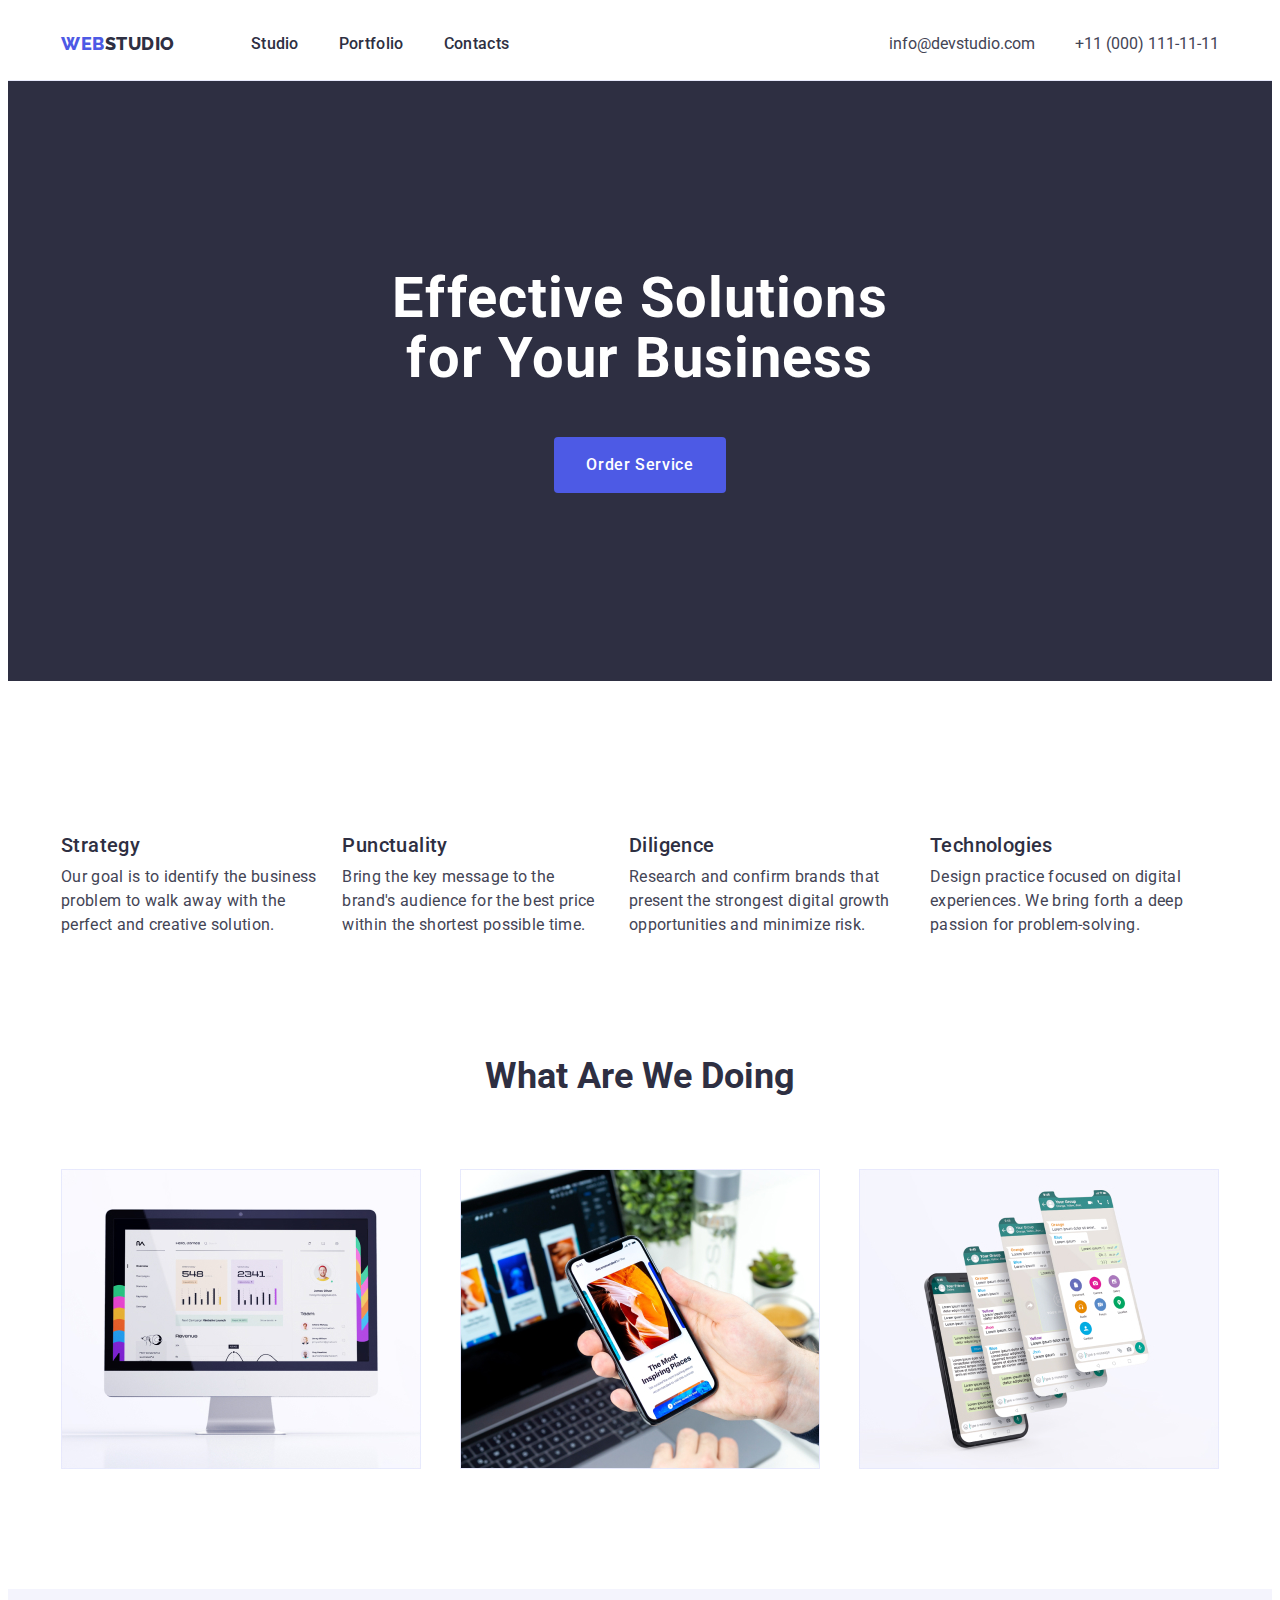
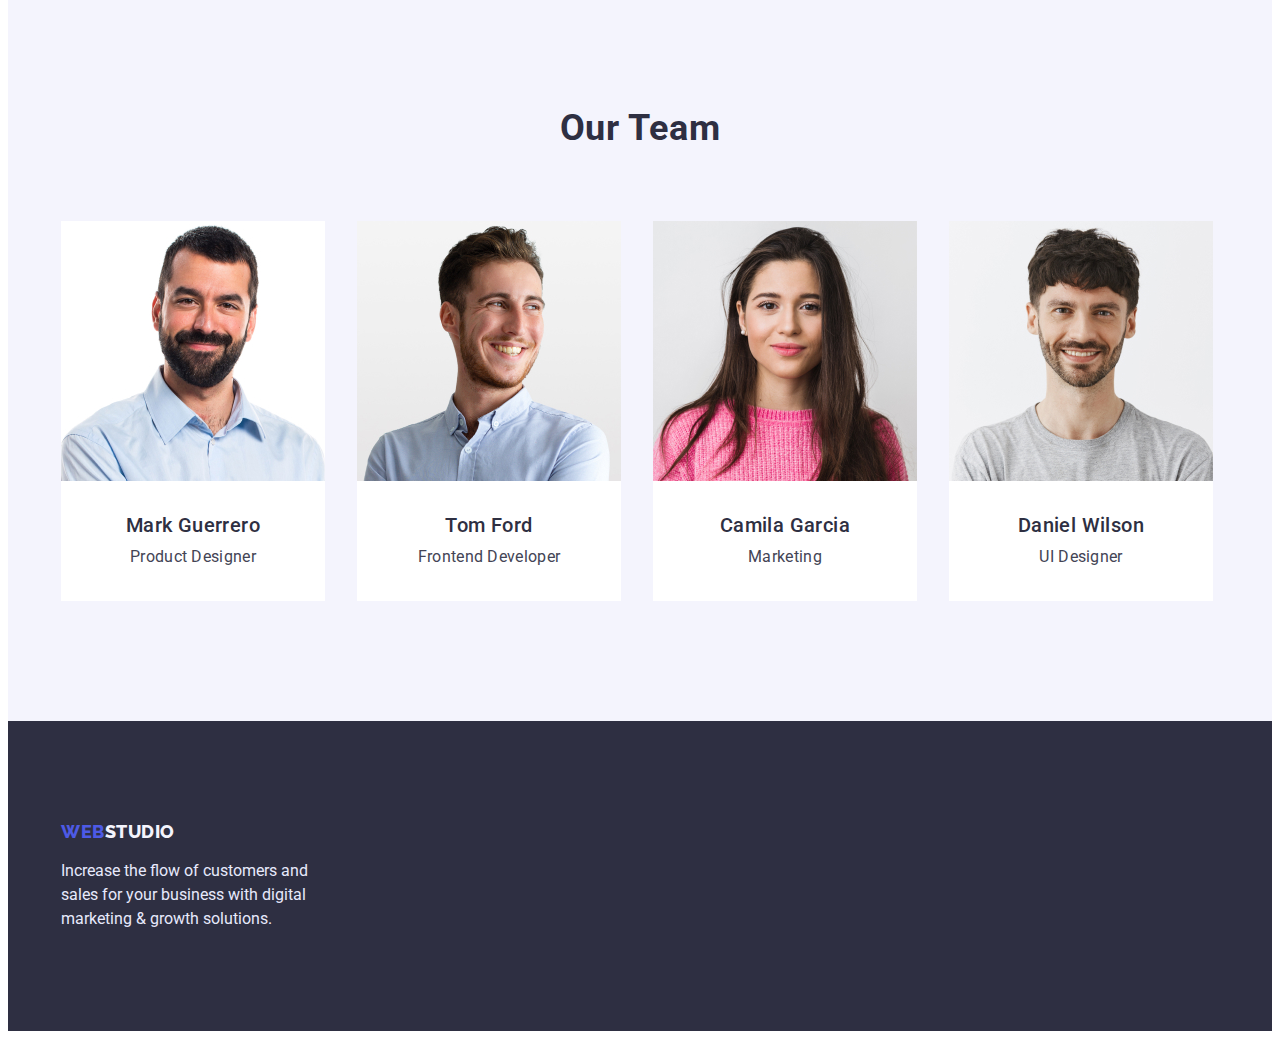
<file: index.html>
<!DOCTYPE html>
<html lang="en">
  <head>
    <meta charset="UTF-8" />
    <meta http-equiv="X-UA-Compatible" content="IE=edge" />
    <meta name="viewport" content="width=device-width, initial-scale=1.0" />
    <title>Webstudio</title>

    <link rel="preconnect" href="https://fonts.googleapis.com" />
    <link rel="preconnect" href="https://fonts.gstatic.com" crossorigin />
    <link
      href="https://fonts.googleapis.com/css2?family=Montserrat:wght@400;700&family=Raleway:wght@800&family=Roboto:wght@400;500;700;900&display=swap"
      rel="stylesheet"
    />

    <link
      rel="stylesheet"
      href="https://cdnjs.cloudflare.com/ajax/libs/modern-normalize/1.1.0/modern-normalize.min.css"
      integrity="sha512-wpPYUAdjBVSE4KJnH1VR1HeZfpl1ub8YT/NKx4PuQ5NmX2tKuGu6U/JRp5y+Y8XG2tV+wKQpNHVUX03MfMFn9Q=="
      crossorigin="anonymous"
      referrerpolicy="no-referrer"
    />
    <link rel="stylesheet" href="./css/styles.css" />
  </head>

  <body class="body">
    <!-- Основная навигация -->

    <header class="header">
      <div class="conteiner header-container">
        <nav class="header-nav">
          <a href="./index.html" class="header-logo link"
            >Web<span class="color-studio">Studio</span></a
          >

          <ul class="header-list list">
            <li class="header-item">
              <a class="header-link link" href="./index.html">Studio</a>
            </li>
            <li class="header-item">
              <a class="header-link link" href="./portfolio.html">Portfolio</a>
            </li>
            <li class="header-item">
              <a class="header-link link" href="">Contacts</a>
            </li>
          </ul>
        </nav>
        <div class="menu-contacts">
          <address class="address-list">
            <ul class="visit">
              <li class="contacts-nav">
                <a class="header-contact link" href="mailto:info@devstudio.com"
                  >info@devstudio.com</a
                >
              </li>
              <li class="contacts-nav">
                <a class="header-contact link" href="tel:+110001111111"
                  >+11 (000) 111-11-11</a
                >
              </li>
            </ul>
          </address>
        </div>
      </div>
    </header>

    <!-- Cекция Герой -->
    <main>
      <section class="hero">
        <div class="conteiner">
          <h1 class="hero-text">Effective Solutions for Your Business</h1>
          <button class="hero-button" type="button">Order Service</button>
        </div>
      </section>
      <!-- Cекция со скрытим заголовкам нашa стратегия-->
      <section class="section-hiden">
        <div class="conteiner">
          <h2 class="section-title hide">Our Features</h2>
          <ul class="features-work list">
            <li class="relevance">
              <h3 class="features">Strategy</h3>
              <p class="features-text">
                Our goal is to identify the business problem to walk away with
                the perfect and creative solution.
              </p>
            </li>

            <li class="relevance">
              <h3 class="features">Punctuality</h3>
              <p class="features-text">
                Bring the key message to the brand's audience for the best price
                within the shortest possible time.
              </p>
            </li>
            <li class="relevance">
              <h3 class="features">Diligence</h3>
              <p class="features-text">
                Research and confirm brands that present the strongest digital
                growth opportunities and minimize risk.
              </p>
            </li>

            <li class="relevance">
              <h3 class="features">Technologies</h3>
              <p class="features-text">
                Design practice focused on digital experiences. We bring forth a
                deep passion for problem-solving.
              </p>
            </li>
          </ul>
        </div>
      </section>
      <!-- Секция Что мы делаем -->
      <section class="do">
        <div class="conteiner">
          <h2 class="work">What Are We Doing</h2>
          <ul class="work-tame list">
            <li class="work-list">
              <img src="./images/tv.jpg" alt="TV" width="360" />
            </li>

            <li class="work-list">
              <img src="./images/tels.jpg" alt="Tels" width="360" />
            </li>
            <li class="work-list">
              <img src="./images/tel.jpg" alt="Tel" width="360" />
            </li>
          </ul>
        </div>
      </section>
      <!-- Члены команды -->
      <section class="about">
        <div class="conteiner">
          <h2 class="team">Our Team</h2>
          <ul class="our-team list">
            <li class="team-card">
              <img src="./images/mark.jpg" alt="Mark Guerrero" width="264" />
              <div class="specification">
                <h3 class="team-work">Mark Guerrero</h3>
                <p class="special">Product Designer</p>
              </div>
            </li>
            <li class="team-card">
              <img src="./images/tom.jpg" alt="Tom Ford" width="264" />
              <div class="specification">
                <h3 class="team-work">Tom Ford</h3>
                <p class="special">Frontend Developer</p>
              </div>
            </li>
            <li class="team-card">
              <img src="./images/camila.jpg" alt="Camila Garcia" width="264" />
              <div class="specification">
                <h3 class="team-work">Camila Garcia</h3>
                <p class="special">Marketing</p>
              </div>
            </li>
            <li class="team-card">
              <img src="./images/daniel.jpg" alt="Daniel Wilson" width="264" />
              <div class="specification">
                <h3 class="team-work">Daniel Wilson</h3>
                <p class="special">UI Designer</p>
              </div>
            </li>
          </ul>
        </div>
      </section>
    </main>
    <!-- Футер -->
    <footer class="footer">
      <div class="conteiner">
        <div class="footer-menu">
          <a href="./index.html" class="header-logo link"
            >Web<span class="color-studio studio">Studio</span></a
          >

          <p class="footer-text">
            Increase the flow of customers and sales for your business with
            digital marketing & growth solutions.
          </p>
        </div>
      </div>
    </footer>
  </body>
</html>
</file>
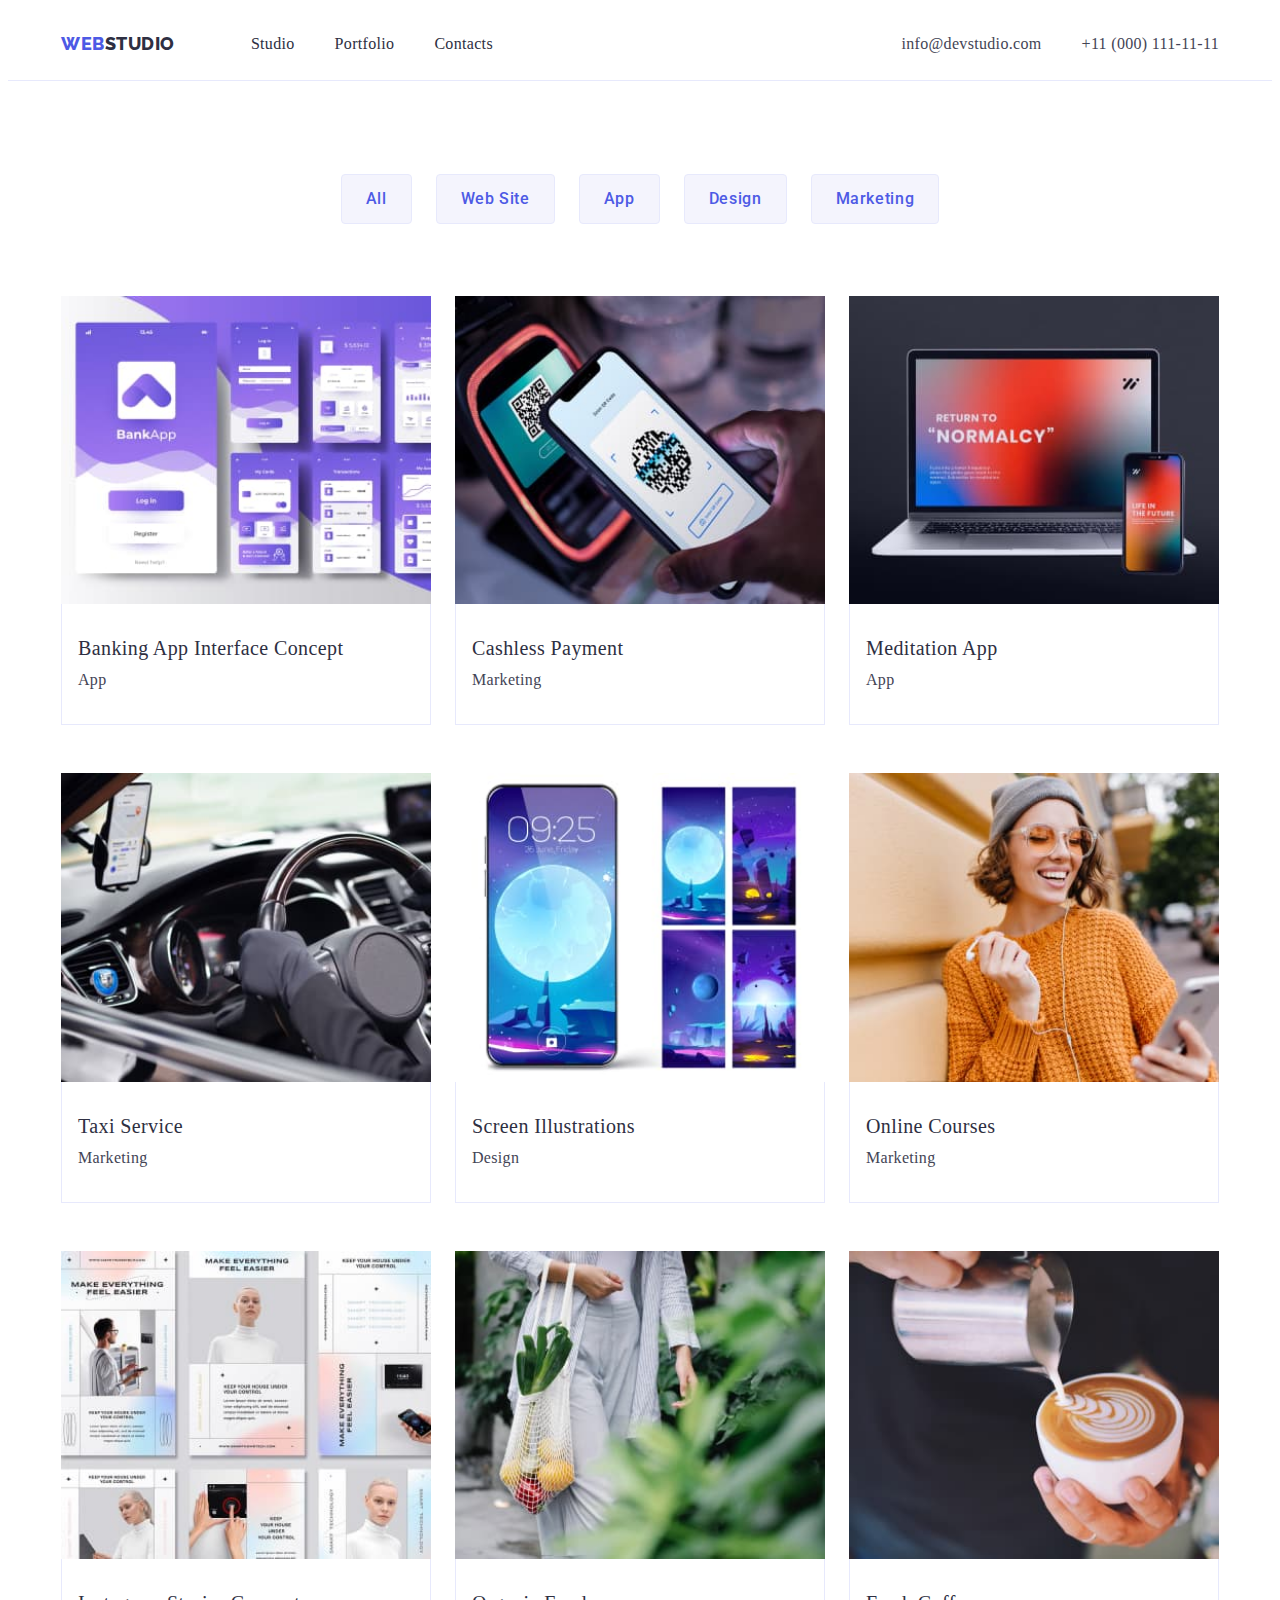
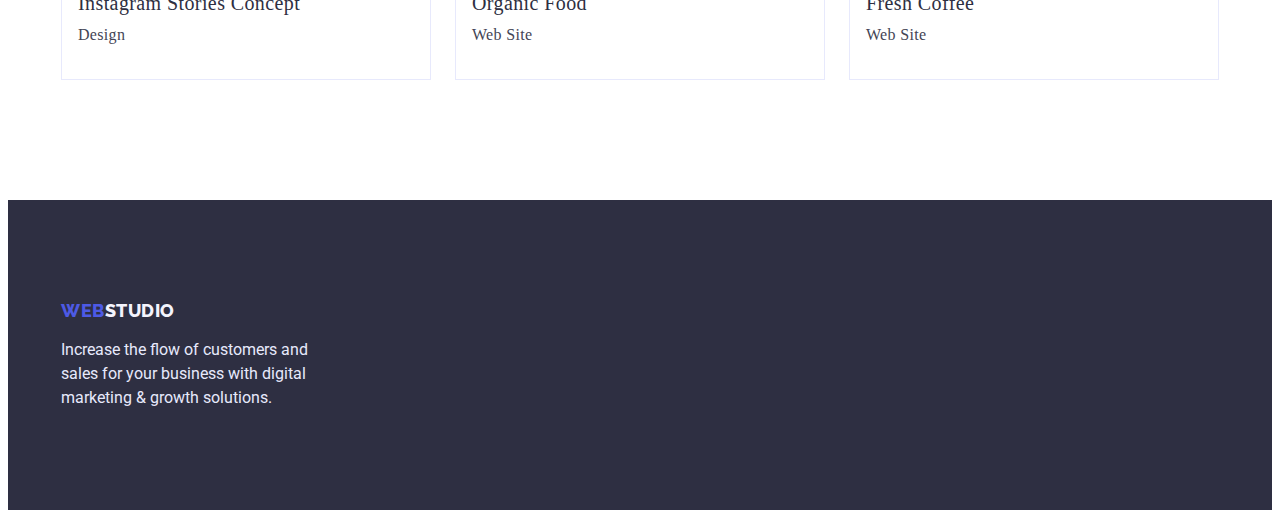
<file: portfolio.html>
<!DOCTYPE html>
<html lang="en">
  <head>
    <meta charset="UTF-8" />
    <meta http-equiv="X-UA-Compatible" content="IE=edge" />
    <meta name="viewport" content="width=device-width, initial-scale=1.0" />
    <title>Portfolio</title>
    <link rel="preconnect" href="https://fonts.googleapis.com" />
    <link rel="preconnect" href="https://fonts.gstatic.com" crossorigin />
    <link
      href="https://fonts.googleapis.com/css2?family=Montserrat:wght@400;700&family=Raleway:wght@800&family=Roboto:wght@400;500;700;900&display=swap"
      rel="stylesheet"
    />

    <link
      rel="stylesheet"
      href="https://cdnjs.cloudflare.com/ajax/libs/modern-normalize/1.1.0/modern-normalize.min.css"
      integrity="sha512-wpPYUAdjBVSE4KJnH1VR1HeZfpl1ub8YT/NKx4PuQ5NmX2tKuGu6U/JRp5y+Y8XG2tV+wKQpNHVUX03MfMFn9Q=="
      crossorigin="anonymous"
      referrerpolicy="no-referrer"
    />

    <link rel="stylesheet" href="./css/styles.css" />
  </head>
  <body>
    <!-- Основная навигация -->
    <header class="header">
      <div class="conteiner header-container">
        <nav class="header-nav">
          <a href="./index.html" class="header-logo link"
            >Web<span class="color-studio">Studio</span></a
          >

          <ul class="header-list list">
            <li class="header-item">
              <a class="header-link link" href="./index.html">Studio</a>
            </li>
            <li class="header-item">
              <a class="header-link link" href="./portfolio.html">Portfolio</a>
            </li>
            <li class="header-item">
              <a class="header-link link" href="">Contacts</a>
            </li>
          </ul>
        </nav>
        <div class="menu-contacts">
          <address class="address list">
            <ul class="visit">
              <li class="contacts-nav">
                <a class="header-contact link" href="mailto:info@devstudio.com"
                  >info@devstudio.com</a
                >
              </li>
              <li class="contacts-nav">
                <a class="header-contact link" href="tel:+110001111111"
                  >+11 (000) 111-11-11</a
                >
              </li>
            </ul>
          </address>
        </div>
      </div>
    </header>
    <main>
      <section class="portfolio">
        <div class="conteiner">
          <!-- Секция со скрытим заголовком (навигация)кнопки -->
          <h1 class="section-title hide" hidden>Our products</h1>
          <ul class="navigation list">
            <li><button class="nav-btn" type="button">All</button></li>
            <li><button class="nav-btn" type="button">Web Site</button></li>
            <li><button class="nav-btn" type="button">App</button></li>
            <li><button class="nav-btn" type="button">Design</button></li>
            <li><button class="nav-btn" type="button">Marketing</button></li>
          </ul>

          <!-- Наш сервис -->

          <ul class="our-team-portfolio list">
            <li class="work-card">
              <a class="our-link link" href="#">
                <img src="./images/work-1.jpg" alt="Example" width="360" />
                <div class="our-works">
                  <h2 class="service">Banking App Interface Concept</h2>
                  <p class="service-text">App</p>
                </div></a
              >
            </li>
            <li class="work-card">
              <a class="our-link link" href="#">
                <img src="./images/work-2.jpg" alt="Example2" width="360" />
                <div class="our-works">
                  <h2 class="service">Cashless Payment</h2>
                  <p class="service-text">Marketing</p>
                </div>
              </a>
            </li>

            <li class="work-card">
              <a class="our-link link" href="#">
                <img src="./images/work-3.jpg" alt="Example3" width="360" />
                <div class="our-works">
                  <h2 class="service">Meditation App</h2>
                  <p class="service-text">App</p>
                </div>
              </a>
            </li>

            <li class="work-card">
              <a class="our-link link" href="#">
                <img src="./images/work-4.jpg" alt="Example04" width="360" />
                <div class="our-works">
                  <h2 class="service">Taxi Service</h2>
                  <p class="service-text">Marketing</p>
                </div></a
              >
            </li>

            <li class="work-card">
              <a class="our-link link" href="#">
                <img src="./images/work-5.jpg" alt="Example05" width="360" />
                <div class="our-works">
                  <h2 class="service">Screen Illustrations</h2>
                  <p class="service-text">Design</p>
                </div>
              </a>
            </li>
            <li class="work-card">
              <a class="our-link link" href="#">
                <img src="./images/work-6.jpg" alt="Example06" width="360" />
                <div class="our-works">
                  <h2 class="service">Online Courses</h2>
                  <p class="service-text">Marketing</p>
                </div></a
              >
            </li>
            <li class="work-card">
              <a class="our-link link" href="#">
                <img src="./images/work-7.jpg" alt="Example07" width="360" />
                <div class="our-works">
                  <h2 class="service">Instagram Stories Concept</h2>
                  <p class="service-text">Design</p>
                </div></a
              >
            </li>

            <li class="work-card">
              <a class="our-link link" href="#">
                <img src="./images/work-8.jpg" alt="Example08" width="360" />
                <div class="our-works">
                  <h2 class="service">Organic Food</h2>
                  <p class="service-text">Web Site</p>
                </div></a
              >
            </li>
            <li class="work-card">
              <a class="our-link link" href="#">
                <img src="./images/work-9.jpg" alt="Example09" width="360" />
                <div class="our-works">
                  <h2 class="service">Fresh Coffee</h2>
                  <p class="service-text">Web Site</p>
                </div></a
              >
            </li>
          </ul>
        </div>
      </section>
    </main>
    <!-- Футер -->
    <footer class="footer">
      <div class="conteiner">
        <div class="footer-menu">
          <a href="./index.html" class="header-logo link"
            >Web<span class="color-studio studio">Studio</span></a
          >

          <p class="footer-text">
            Increase the flow of customers and sales for your business with
            digital marketing & growth solutions.
          </p>
        </div>
      </div>
    </footer>
  </body>
</html>
</file>
<file: css/styles.css>
:root {
  --link-color: #4d5ae5;
  --main-background-color: #ffffff;
  --main-text-color: #434455;
  --text-nav-card-color: #2e2f42;
  --hero-footer-background-color: #2e2f42;
  --about-background-color: #f4f4fd;
  --btn-background-color: #404bbf;
}

.html {
  box-sizing: border-box;
}
*,
*::after {
  box-sizing: inherit;
}

.body {
  background-color: var(--main-background-color);
  font-family: "Roboto", sans-serif;
  color: #434455;
}

ul, p, h2 {
  margin: 0;
  padding: 0;
}
img {
  width: 100%;
  height: auto;
  display: block;
}

/* Основная навигация */
.link {
  text-decoration: none;
}
/* лого стили */
.header {
  border-bottom: 1px solid #e7e9fc;
}
.header-container {
  display: flex;
  align-items: center;
}

.conteiner {
  width: 1158px;
  padding-left: 15px;
  padding-right: 15px;
  margin-left: auto;
  margin-right: auto;
}
.header-nav {
  display: flex;
  align-items: center;
}

.conteiner header-container {
  display: flex;
  align-items: center;
}
.header-logo {
  font-family: "Raleway", sans-serif;
  
  font-weight: 800;
  font-size: 18px;
  line-height: 1.17;
  letter-spacing: 0.03em;
  text-transform: uppercase;

  color: var(--link-color);
}
.color-studio {
  color: var(--text-nav-card-color);
  margin-right: 76px;
}

/* навигация */
.header-list {
  margin: 0px;
  padding: 0;
  display: flex;
}

.header-link {
  font-weight: 500;
  line-height: 1.5;
  padding-top: 24px;
  padding-bottom: 24px;
  display: block;

  color: var(--text-nav-card-color);
}

.header-link:hover,
.header-link:focus {
  color: var(--btn-background-color);
}

.menu-contacts {
  margin-left: auto;
}
.address-list {
  font-style: normal;
  margin-left: auto;
}
.visit {
  list-style-type: none;
  line-height: 1.5;
  display: flex;
}

.list {
  font-weight: 400;
  padding: 0;
  margin: 0;
  font-size: 16px;
  line-height: 1.5;
  color: var(--main-text-color);
  text-decoration: none;
  font-style: normal;
}
.contacts-nav {
  margin-right: 40px;
}
.contacts-nav:last-child {
  margin-right: 0px;
}

.header-contact {
  line-height: 1.5;

  color: var(--main-text-color);
}

.header-contact:hover,
.header-contact:focus {
  color: var(--btn-background-color);
}

.header-item {
  list-style-type: none;
  margin-right: 40px;
}
.header-item:last-child {
  margin-right: 0px;
}
/* Секция герой */

.hero {
  padding-top: 188px;
  padding-bottom: 188px;
  text-align: center;

  background-color: var(--hero-footer-background-color);
}
.hero-text {
  margin-top: 0;
  margin-bottom: 48px;
  width: 496px;
  margin-left: auto;
  margin-right: auto;

  font-weight: 700;
  font-size: 56px;
  line-height: 1.07;

  letter-spacing: 0.02em;
  color: var(--main-background-color);
}
.hero-button {
  display: inline-block;
  font-family: "Roboto", sans-serif;
  font-weight: 500;

  text-align: center;
  font-size: 16px;
  line-height: 1.5;
  padding: 16px 32px;
  border: none;
  border-radius: 4px;

  letter-spacing: 0.04em;
  background-color: var(--link-color);
  color: var(--main-background-color);
}
.hero-button:hover,
.hero-button:focus {
  background-color: var(--btn-background-color);
}
.hero-button {
  cursor: pointer;
}
/* Секция со скрытым заголовком Наша стратегия*/

.section-hiden {
  padding-top: 120px;
  padding-bottom: 120px;
}

.features {
  margin: 0;
  padding: 0;
  font-weight: 500;
  font-size: 20px;
  letter-spacing: 0.02em;
  line-height: 1.2;

  color: var(--text-nav-card-color);
}
.hide {
  visibility: hidden;
  margin: 0;
  padding-bottom: 8px;
  font-weight: 600;
  font-size: 20px;
  line-height: 1.2;
  letter-spacing: 0.04em;
}

.features-work list {
  list-style-type: none;
}

.features-work {
  display: flex;
}

.relevance {
  margin-right: 24px;
  width: calc((100%-72px) / 4);
}
.relevance last-child {
  margin-right: 0px;
}
.features {
  margin-bottom: 8px;
}
.features-text {
  font-weight: 400;
  line-height: 1.5;
  letter-spacing: 0.02em;
  color: var(--main-text-color);
  align-items: center;
}
/* Секция что мы делаем*/
.do {
  padding-bottom: 120px;
}
.work-tame {
  display: flex;
  justify-content: space-between;
  margin: 0;
  padding: 0;
  list-style-type: none;
}
.work {
  font-weight: 700;
  font-size: 36px;
  margin: 0;
  margin-bottom: 72px;
  line-height: 1.11;

  text-align: center;
  text-transform: capitalize;

  color: var(--text-nav-card-color);
}

/* Члены команды*/
.team {
  font-weight: 700;
  font-size: 36px;
  margin-bottom: 72px;

  line-height: 1.11;
  text-align: center;
  letter-spacing: 0.02em;
  text-transform: capitalize;
  color: var(--text-nav-card-color);
}
.about {
  background-color: var(--about-background-color);

  padding-top: 120px;
  padding-bottom: 120px;
}
.our-team {
  list-style-type: none;
  line-height: 1.11;
  letter-spacing: 0.02em;
  display: flex;
  gap: 32px;
}
.team-work {
  font-weight: 500;
  margin: 0;
  margin-bottom: 8px;
  text-align: center;
  font-size: 20px;
  line-height: 1.2;
  letter-spacing: 0.02em;
  color: var(--text-nav-card-color);
}


.specification {
  padding-top: 32px;
  padding-bottom: 32px;
  background-color: var(--main-background-color);
}
.special {
  font-weight: 400;
  font-size: 16px;
  margin: 0;
  padding-bottom: 0px;
  line-height: 1.5;
  text-align: center;
  letter-spacing: 0.02em;
  color: var(--main-text-color);
}

/*Футер*/
.footer {
  background-color: var(--hero-footer-background-color);
  padding-top: 100px;
  padding-bottom: 100px;
}
.footer-menu {
  width: 264px;
}
.studio {
  color: var(--about-background-color);
}

.footer-text {
  font-family: "Roboto", sans-serif;
  font-weight: 400;
  font-size: 16px;
  line-height: 1.5;
  margin-top: 17px;
  color: rgba(231, 233, 252, 1);
}

/*Портфолио*/
.portfolio {
  padding-top: 93px;
  padding-bottom: 120px;
}
/*Навигационные кнопки после хедера*/
.navigation {
  list-style-type: none;
  display: flex;
  margin-bottom: 72px;
  justify-content: center;
}
.navigation > li:not(:first-child) {
  margin-left: 24px;
}
.nav-btn {
  font-family: "Roboto", sans-serif;
  font-weight: 500;
  text-align: center;
  display: inline-block;

  padding: 0;
  margin: 0;
  border-radius: 4px;
  border: 1px solid #e7e9fc;
  padding: 12px 24px;
  font-size: 16px;
  line-height: 1.5;
  letter-spacing: 0.04em;
  text-align: center;
  background-color: var(--about-background-color);
  color: var(--link-color);
}
.nav-btn:hover,
.nav-btn:focus {
  background-color: var(--btn-background-color);
  color: var(--main-background-color);
}
.nav-btn {
  cursor: pointer;
}
/*Наш сервис*/
.our-team-portfolio {
  padding: 0;
  margin: 0;
  display: flex;
  flex-wrap: wrap;
  column-gap: 24px;
  row-gap: 48px;
}
.work-card {
  width: calc((100% - 48px) / 3);
}
.work-card:nth-child(3) {
  margin-right: 0;
}

.our-link .link {
  text-decoration: none;
}

.list {
  list-style-type: none;

  line-height: 1.11;
  letter-spacing: 0.02em;
}

.our-works {
  padding: 32px 16px;
  border: 1px solid rgba(231, 233, 252, 1);
  border-top: none;
}

.service {
  font-weight: 500;
  font-size: 20px;
  line-height: 1.2;
  letter-spacing: 0.02em;
  margin: 0;
  margin-bottom: 8px;
  color: var(--text-nav-card-color);
}
.service-text {
  font-weight: 500;
  font-size: 16px;
  line-height: 1.5;
  letter-spacing: 0.02em;
  margin: 0;
  color: var(--main-text-color);
}
</file>
